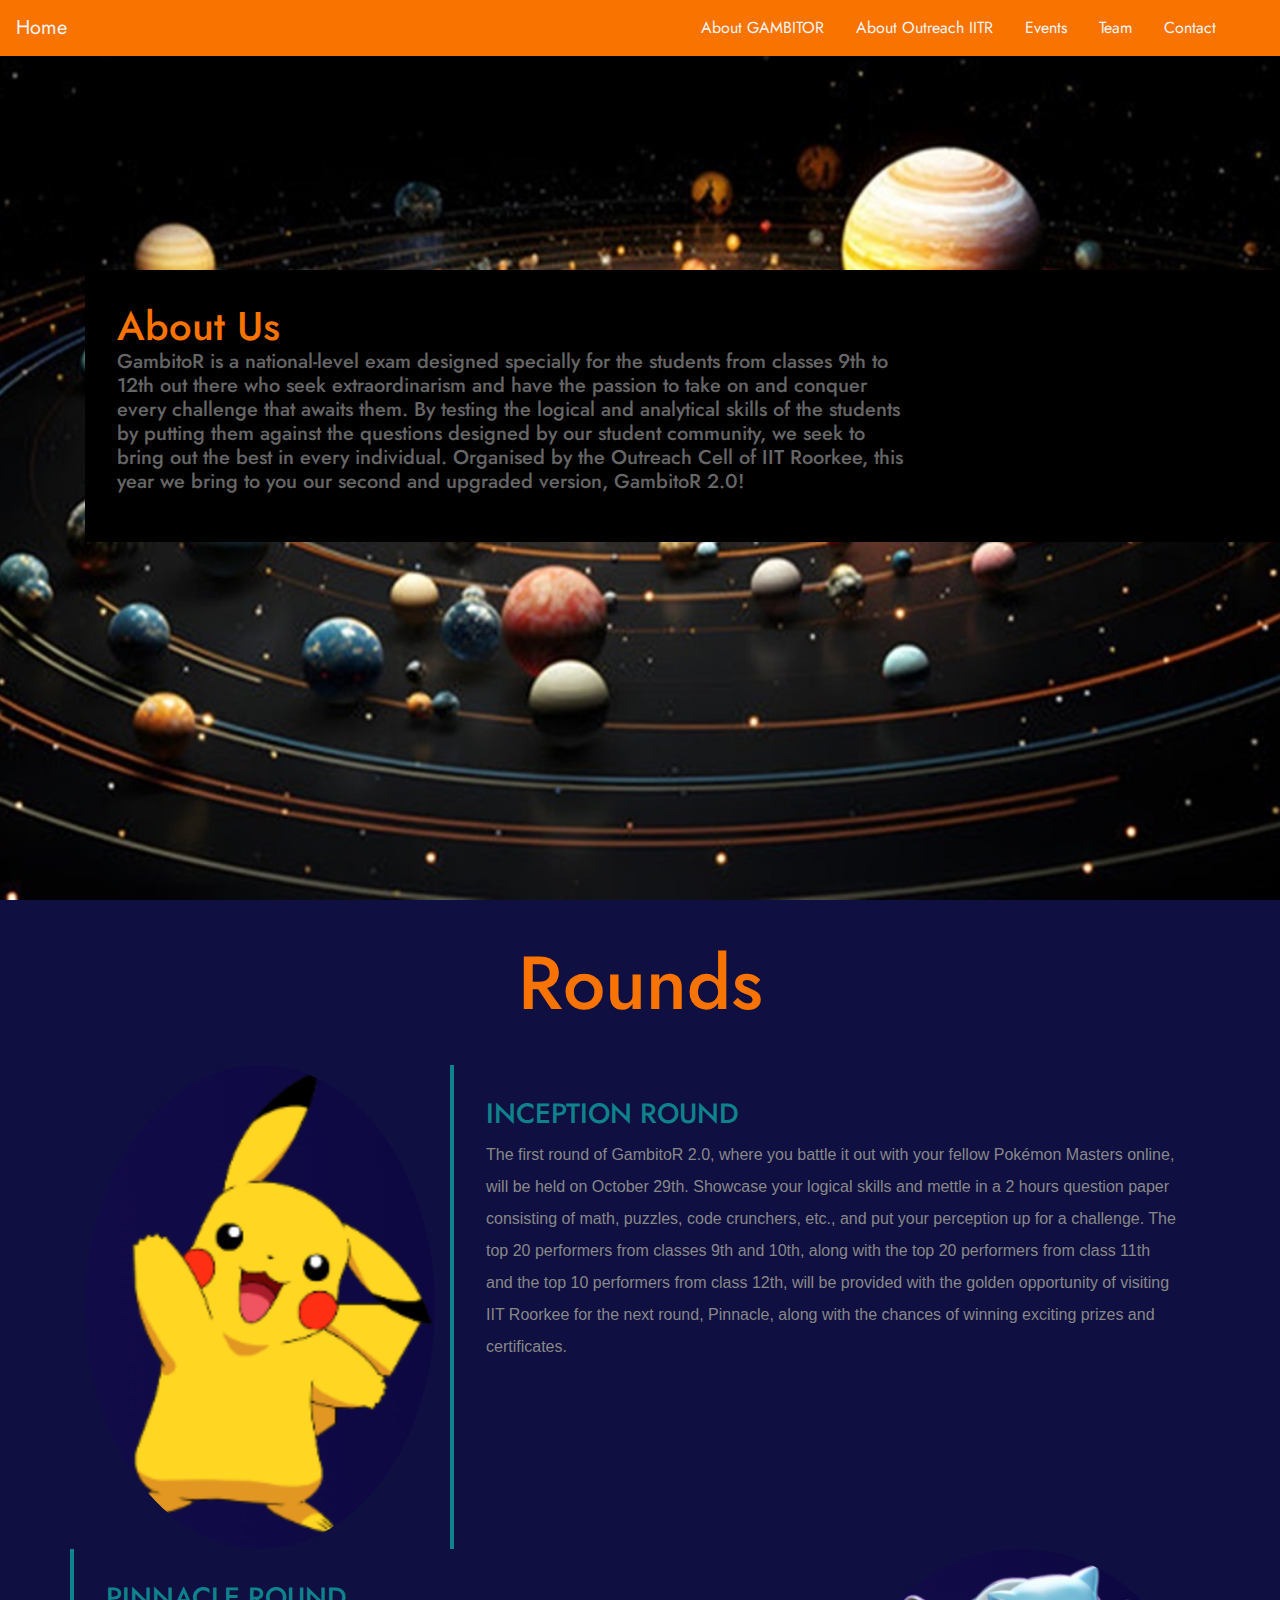
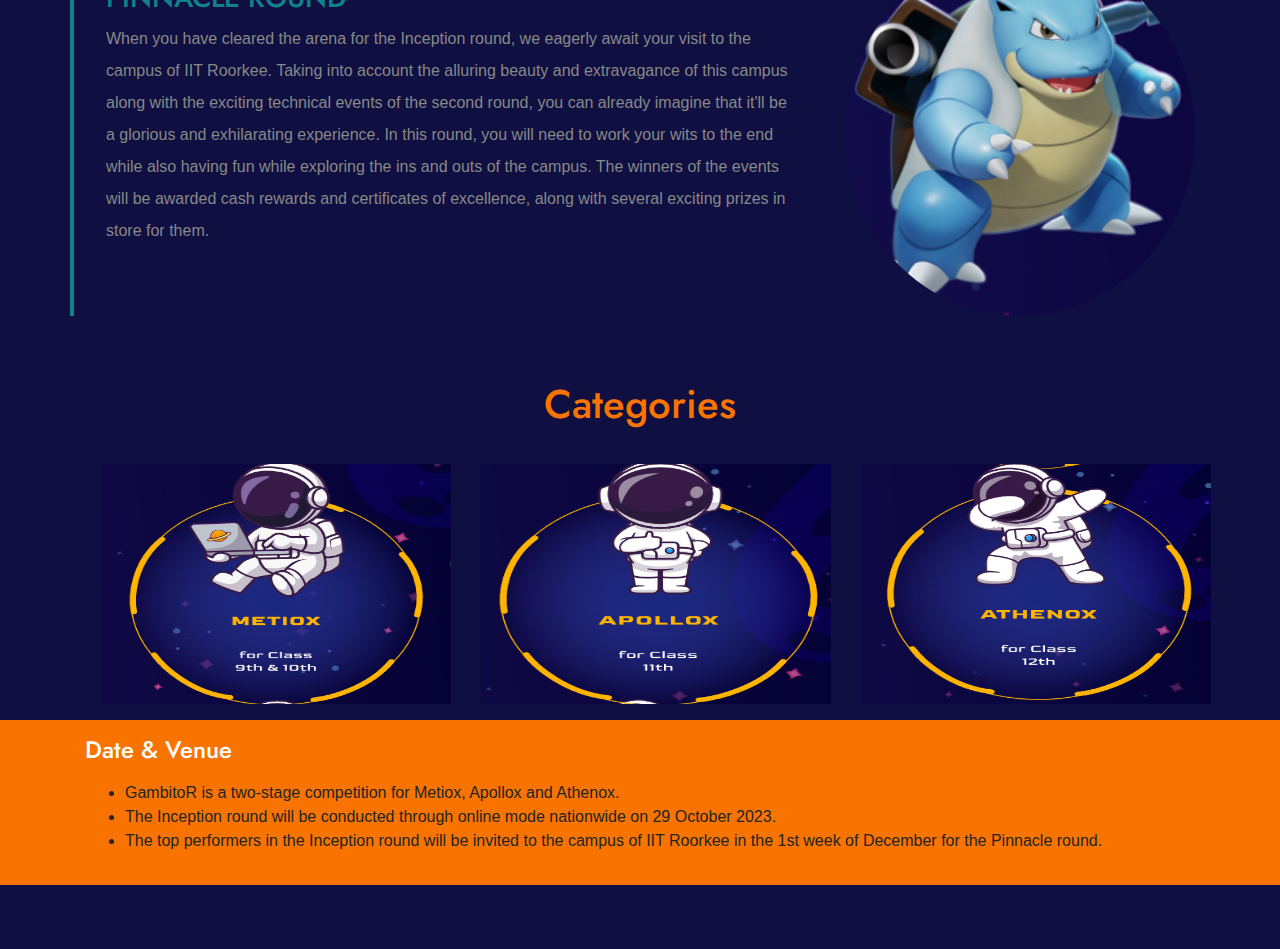
<file: About Page/index.html>
<!DOCTYPE html>
<html lang="en">
<head>
	<title>GAMBITOR</title>

      <link rel="stylesheet" type="text/css" href="css/bootstrap.min.css">
      <link rel="stylesheet" type="text/css" href="css/main.css">

</head>
<body>
  <nav class="navbar navbar-expand-lg fixed-top ">
	  <a class="navbar-brand" href="#">Home</a>
	  <button class="navbar-toggler">
	    <span class="navbar-toggler-icon"></span>
	  </button>

	  <div class="collapse navbar-collapse " id="navbarSupportedContent">
	    <ul class="navbar-nav mr-4">
	      
	      <li class="nav-item">
	        <a class="nav-link" data-value="aboutG" href="#">About GAMBITOR</a>
	      </li>
	      <li class="nav-item">
	        <a class="nav-link " data-value="AboutO" href="#">About Outreach IITR</a>
	      </li>
	      <li class="nav-item">
	        <a class="nav-link " data-value="Events" href="#">Events</a>
	      </li>
	      <li class="nav-item">
	        <a class="nav-link " data-value="team" href="#">
	        Team</a>
	      </li>
	      <li class="nav-item">
	        <a class="nav-link " data-value="contact" href="#">Contact</a>
	      </li>
	    </ul>
	    
	  </div>
</nav>

<header class="header">
  <div class="overlay"></div>
   <div class="container">
   	  <div class="description ">
  	<h1>
  		About Us
  		<p>
			GambitoR is a national-level exam designed specially for the students from classes 9th to 12th out there who seek extraordinarism and have the passion to take on and conquer every challenge that awaits them. By testing the logical and analytical skills of the students by putting them against the questions designed by our student community, we seek to bring out the best in every individual. Organised by the Outreach Cell of IIT Roorkee, this year we bring to you our second and upgraded version, GambitoR 2.0!</p>
  		
  	</h1>
  </div>
   </div>
  
</header>

<div class="about" id="about">
	<div class="container">
	  <h1 class="text-center" style="font-size: 75px;">Rounds</h1>
		<div class="row">
			<div class="col-lg-4 col-md-4 col-sm-12">
				<img src="images/4image.png" class="img-fluid-1">
			</div>
			<div class="col-lg-8 col-md-8 col-sm-12 desc">
			  
				<h3>INCEPTION ROUND</h3>
				<p>
					The first round of GambitoR 2.0, where you battle it out with your fellow Pokémon Masters online, will be held on October 29th. Showcase your logical skills and mettle in a 2 hours question paper consisting of math, puzzles, code crunchers, etc., and put your perception up for a challenge. The top 20 performers from classes 9th and 10th, along with the top 20 performers from class 11th and the top 10 performers from class 12th, will be provided with the golden opportunity of visiting IIT Roorkee for the next round, Pinnacle, along with the chances of winning exciting prizes and certificates.
				</p>
			</div>
		</div>
		<div class="row">
			<div class="col-lg-8 col-md-8 col-sm-12 desc">
				
				<h3>PINNACLE ROUND</h3>
				<p>
					When you have cleared the arena for the Inception round, we eagerly await your visit to the campus of IIT Roorkee. Taking into account the alluring beauty and extravagance of this campus along with the exciting technical events of the second round, you can already imagine that it'll be a glorious and exhilarating experience. In this round, you will need to work your wits to the end while also having fun while exploring the ins and outs of the campus. The winners of the events will be awarded cash rewards and certificates of excellence, along with several exciting prizes in store for them.
				</p>
			</div>
			<div class="col-lg-4 col-md-4 col-sm-12">
				<img src="images/6image.png" class="img-fluid-2">
			</div>
		</div>
	</div>
</div>

<div class="Categories" id="Categories">
     <h1 class="text-center">Categories</h1>
	<div class="container">
		<div class="row">
			<div class="col-lg-4 col-md-4 col-sm-12">
				<img src="images/1image.png" class="img-fluid">
			</div>
			<div class="col-lg-4 col-md-4 col-sm-12">
				<img src="images/2image.png" class="img-fluid">
			</div>
			<div class="col-lg-4 col-md-4 col-sm-12">
				<img src="images/3image.png" class="img-fluid">
			</div>

	</div>
</div>
	<footer class="footer mt-auto py-3" style="background:#F97300;">
	<div class="container">
		<h4 style="color: white;">Date & Venue</h1>
		<p class="text-white lead">
			<ul>
				<li>GambitoR is a two-stage competition for Metiox, Apollox and Athenox.</li>
				<li>The Inception round will be conducted through online mode nationwide on 29 October 2023.</li>
				<li>The top performers in the Inception round will be invited to the campus of IIT Roorkee in the 1st week of December for the Pinnacle round.</li>
			</ul>
		
		</p>
	  
	</div>
  </footer>

<script type="text/javascript" src="js/jquery.min.js"></script>
<script type="text/javascript" src="js/bootstrap.min.js"></script>
<script type="text/javascript" src='js/main.js'></script>

</body>
</html>
</file>
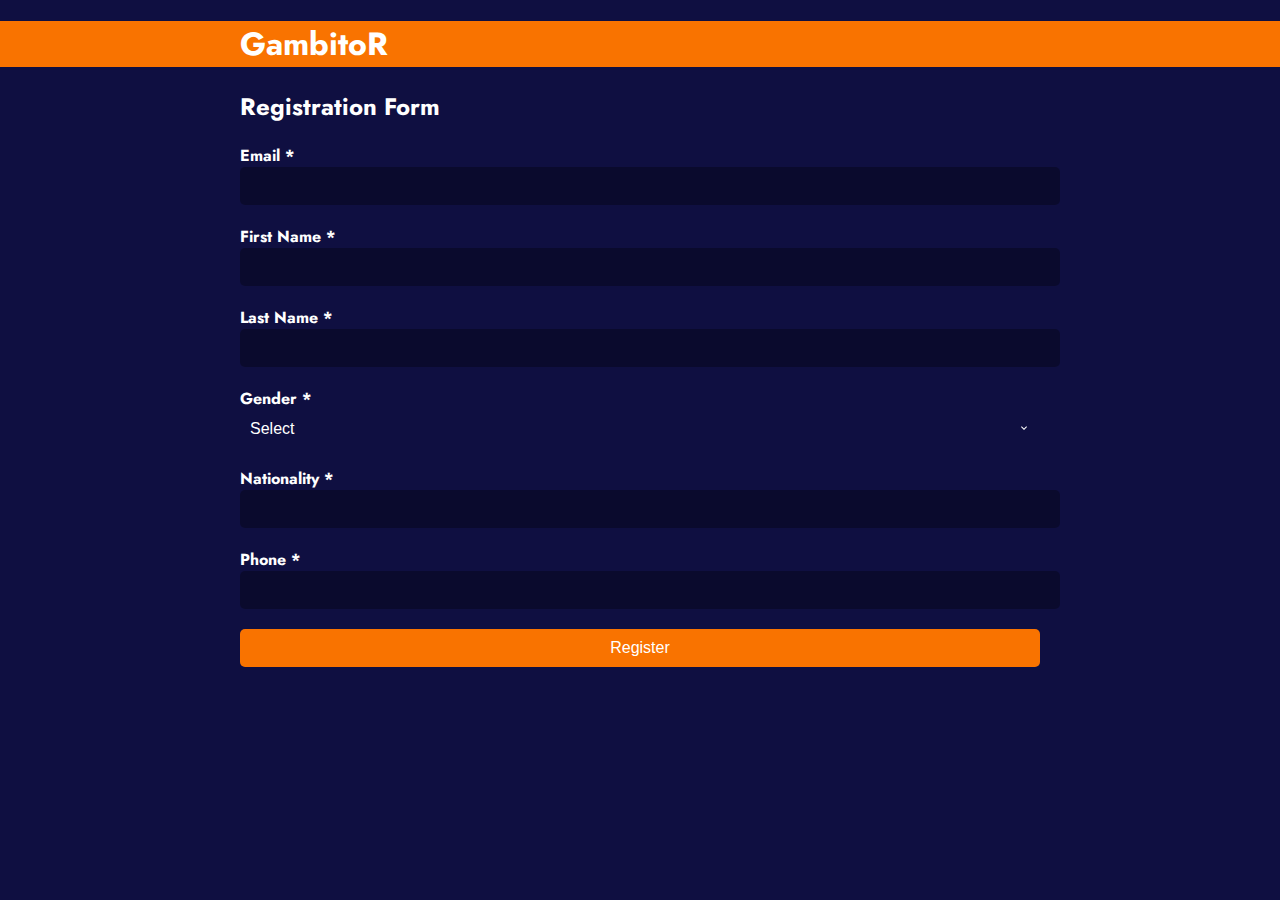
<file: Register Page/index.html>
<!DOCTYPE html>
<html lang="en">
<head>
    <meta charset="UTF-8">
    <meta name="viewport" content="width=device-width, initial-scale=1.0">
    <title>Registration Page</title>
    <link rel="stylesheet" href="styles.css">
</head>
<body>

    <header class="header">
        <nav class="navbar">
            <div class="container">
                <h1 class="logo">GambitoR</h1>
                <ul class="nav-links">
                   
                </ul>
            </div>
        </nav>
    </header>

    <section class="registration-section">
        <div class="container">
            <h2>Registration Form</h2>
            <form id="registration-form">
                <div class="form-group">
                    <label for="email">Email *</label>
                    <input type="email" id="email" name="email" required>
                </div>
                <div class="form-group">
                    <label for="first-name">First Name *</label>
                    <input type="text" id="first-name" name="first-name" required>
                </div>
                <div class="form-group">
                    <label for="last-name">Last Name *</label>
                    <input type="text" id="last-name" name="last-name" required>
                </div>
                <div class="form-group">
                    <label for="gender">Gender *</label>
                    <select id="gender" name="gender" required>
                        <option value="">Select</option>
                        <option value="male">Male</option>
                        <option value="female">Female</option>
                        <option value="other">Prefer not to say</option>
                    </select>
                </div>
                <div class="form-group">
                    <label for="nationality">Nationality *</label>
                    <input type="text" id="nationality" name="nationality" required>
                </div>
                <div class="form-group">
                    <label for="phone">Phone *</label>
                    <input type="tel" id="phone" name="phone" pattern="[0-9]{10}" required>
                </div>
                <button type="submit" class="btn">Register</button>
            </form>
        </div>
    </section>

    

    <script src="script.js"></script>
</body>
</html>
</file>
<file: About Page/css/main.css>
@import url('https://fonts.googleapis.com/css?family=Jost');

body{
	padding: 0;
	margin: 0;
	background:rgb(15, 15, 65);

}
html,h1,h2,h3,h4,h5,h6,a{
	font-family:'Jost', sans-serif;
}

.navbar{
	background:#F97300;
}
.nav-link , .navbar-brand{
	color: #f4f4f4;
	cursor: pointer;
}
.nav-link{
	margin-right: 1em !important;
}
.nav-link:hover{
	background: #f4f4f4;
	color: #f97300;
}
.navbar-collapse{
 justify-content: flex-end;
}
.navbar-toggler{
  background:#fff !important;
}

.header{
	position: relative;
	background-image: url('../images/solar.jpg');

	background-size: cover;
	background-position: center;
}
.overlay{
	position: absolute;
	left: 0;
	top: 0;
	background: rgba(244, 244, 244, 0.79);
}
.description{
    position: absolute;
    top: 30%;
    margin: auto;
    padding: 2em;
	background-color: black;
	
}
.description h1{
	color:#F97300 ;
}
.description p{
	color:#666;
	font-size: 20px;
	width: 70%;
}
.description button{
	border:1px  solid #F97300;
	background:#F97300;
	color:#fff;
}
.about{

	position: relative;
}
.about h1{
	color:#F97300;
	margin: 0.5em;
}
.about img{
	height: 100%;
    width: 100%;
    border-radius: 50%
}
.about span{
	display: block;
	color: #888;
	position: absolute;
	left: 115px;
}
.about .desc{
	padding: 2em;
	border-left:4px solid #10828C;
}
.about .desc h3{
	color: #10828C;
}
.about .desc p{
	line-height:2;
	color:#888;
}


.Categories{
	margin: 4em 0;
    position: relative;	
}
.Categories h1{
	color:#F97300;
	margin: 0.5em;	
}
.Categories img{
	 height: 15rem;
	 width: 100%;
	 margin: 1em;
}

.img-fluid-1{
	animation: moving-1 8s ease-in 1  ;
}
.img-fluid-2{
	animation: moving-2 8s ease-in 1  ;
}
.description{
	animation: jump 5s 1s ease-in-out;

}

@keyframes moving-1 {
    from{transform: translate(-100%);}
    to{transform: translate(0%);}
}
@keyframes moving-2 {
    from{transform: translate(100%);}
    to{transform: translate(0%);}
}

@keyframes jump {
    0%{top: -1000000%;}
    10%{top: 0%;}
    20%{top: 30%;}
    30%{top: 0%;}
    40%{top: 20%;}
    50%{top: 0%;}
    60%{top: 10%;}
    70%{top: 0%;}
    80%{top: 5%;}
    90%{top: 0%;}
    100%{top: 2%;}
}
</file>
<file: Register Page/styles.css>
@import url('https://fonts.googleapis.com/css?family=Jost');

body {
	padding: 0;
	margin: 0;
	background: rgb(15, 15, 65);
	font-family: 'Jost', sans-serif;
	color: #fff;
}

.navbar {
	background: #F97300;
}

.container {
	max-width: 800px;
	margin: 0 auto;
	padding: 0 20px;
}

.form-section {
	padding: 40px 0;
}

.form-group {
	margin-bottom: 20px;
}

label {
	display: block;
	font-weight: bold;
}

input[type="email"],
input[type="text"],
select,
input[type="tel"],
button {
	width: 100%;
	padding: 10px;
	border: none;
	border-radius: 5px;
	font-size: 16px;
	background: rgba(0, 0, 0, 0.3);
	color: #fff;
}

input[type="email"]:focus,
input[type="text"]:focus,
select:focus,
input[type="tel"]:focus {
	outline: none;
	background: rgba(0, 0, 0, 0.5);
}

select {
	appearance: none;
	background: url("data:image/svg+xml,%3Csvg xmlns='http://www.w3.org/2000/svg' viewBox='0 0 24 24' fill='%23fff' width='18px' height='18px'%3E%3Cpath d='M7.41 8.59L12 13.17l4.59-4.58L18 10l-6 6-6-6 1.41-1.41z'/%3E%3Cpath d='M0 0h24v24H0z' fill='none'/%3E%3C/svg%3E") no-repeat right 10px center/12px 12px;
}

button {
	cursor: pointer;
	background: #F97300;
	border: none;
}

button:hover {
	background: #f59e42;
}

.footer {
	background: #333;
	padding: 20px 0;
	text-align: center;
}
</file>
